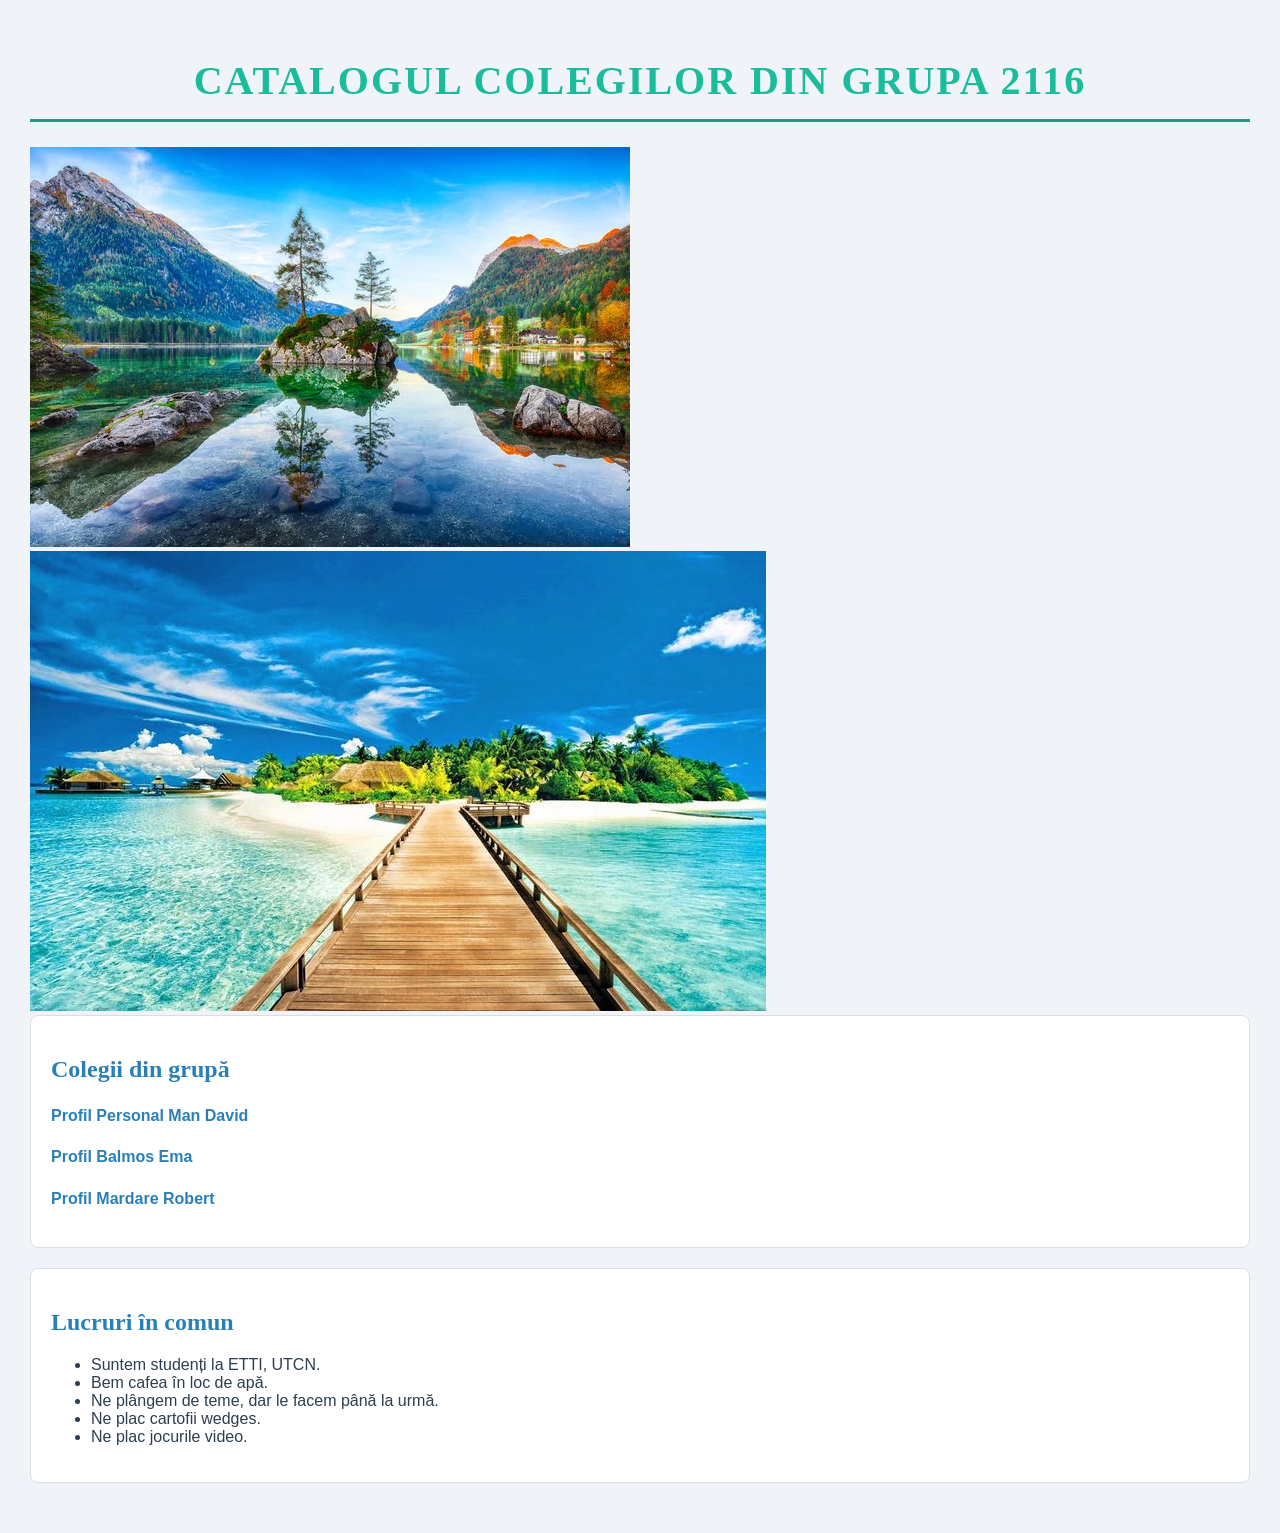
<file: index.html>
<!DOCTYPE html>
<html lang="ro">
<head>
  <meta charset="utf-8">
  <title>Catalog - Grupa 2116</title>
  <link rel="stylesheet" href="stil.css">
</head>
<body>


  <h1 id="titlu-catalog">Catalogul colegilor din grupa 2116</h1>
  <img src="imagini/pozaa.jpg" alt="O poza minunata">
<img src="imagini/poza2.jpg" alt="A doua poza minunata">

  <section class="sectiune-catalog">
    <h2>Colegii din grupă</h2>
    <nav>
      <p><a href="Profil_ManDavid.html"> Profil Personal Man David</a></p>
      <p><a href="Profil_BalmosEma.html"> Profil Balmos Ema</a></p>
      <p><a href="Profil_MardareRobert.html"> Profil Mardare Robert</a></p>
    </nav>
  </section>

  <section class="sectiune-catalog">
    <h2>Lucruri în comun</h2>
    <ul>
      <li>Suntem studenți la ETTI, UTCN.</li>
      <li>Bem cafea în loc de apă.</li>
      <li>Ne plângem de teme, dar le facem până la urmă.</li>
      <li>Ne plac cartofii wedges.</li>
      <li>Ne plac jocurile video.</li>
    </ul>
  </section>

</body>
</html>
</file>
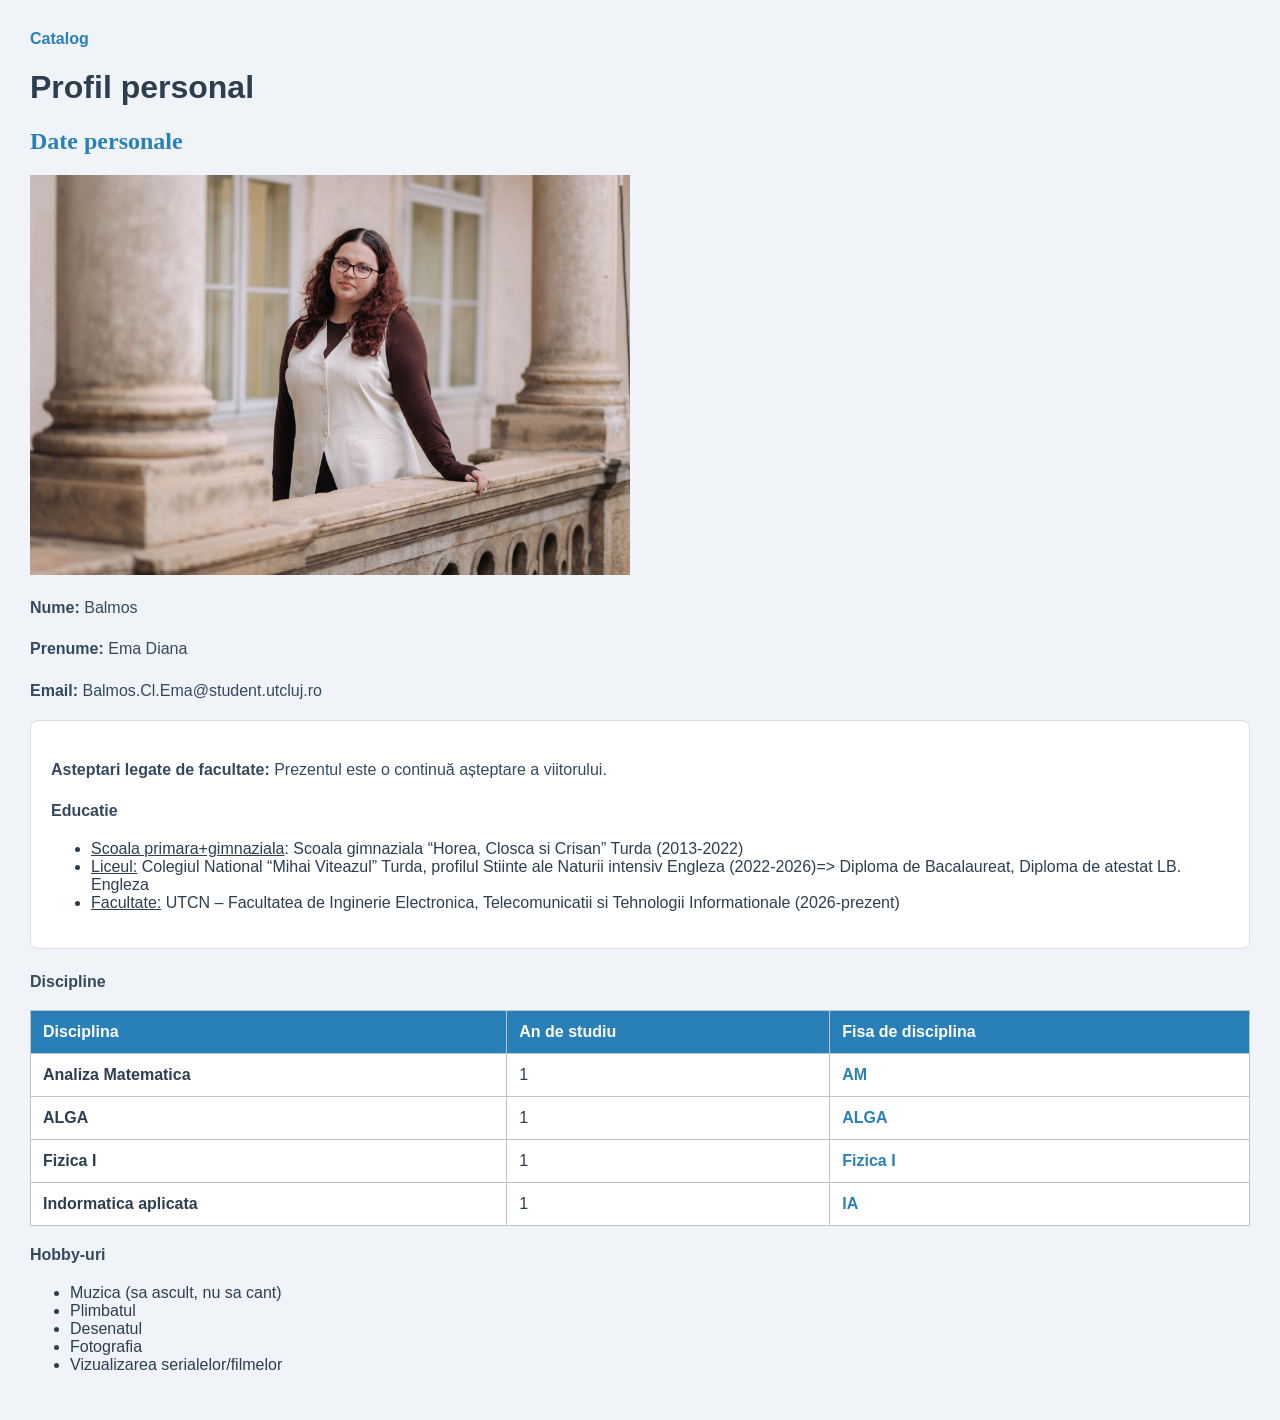
<file: Profil_BalmosEma.html>
<!DOCTYPE html>
<html lang="ro">
<head>
  <meta charset="utf-8">
  <title>Ema Diana</title>
   <link rel="stylesheet" href="stil.css">
</head>
<body>
<a href="index.html">Catalog</a>
  <h1>Profil personal</h1>
  <h2>Date personale</h2>
  <img src="imagini/Balmos_Ema.jpg" alt="Fotografia mea" width="600" height="400">
  <p><b>Nume:</b> Balmos</p>
  <p><b>Prenume:</b> Ema Diana</b></p>
  <p><b>Email:</b> Balmos.Cl.Ema@student.utcluj.ro</p>
  <section>
  <p><b>Asteptari legate de facultate:</b> Prezentul este o continuă așteptare a viitorului.</p>
  <p><b>Educatie</b></p>
  <ul>
      <li><u>Scoala primara+gimnaziala</u>: Scoala gimnaziala “Horea, Closca si Crisan” Turda (2013-2022)</li>
	  <li><u>Liceul:</u> Colegiul National “Mihai Viteazul” Turda, profilul Stiinte ale Naturii intensiv Engleza (2022-2026)=> Diploma de Bacalaureat, Diploma de atestat LB. Engleza</li>
	  <li><u>Facultate:</u> UTCN – Facultatea de Inginerie Electronica, Telecomunicatii si Tehnologii Informationale (2026-prezent)</li>
  </ul>
  </section>
  <p><b>Discipline</b></p>
  <table border="1">
    <tr>
	    <th><b>Disciplina</b></th>
		<th><b>An de studiu</b></th>
		<th><b>Fisa de disciplina</b></th>
	</tr>
	<tr>
	    <td><b>Analiza Matematica</b></td>
		<td>1</td>
		<td><a href="https://etti.utcluj.ro/files/Acasa/Site/FiseDisciplina/T1_An_I_II/01b.pdf">AM</a></td>
	</tr>
	<tr>
	    <td><b>ALGA</b></td>
		<td>1</td>
		<td><a href="https://etti.utcluj.ro/files/Acasa/Site/FiseDisciplina/T1_An_I_II/02b.pdf">ALGA</a></td>
	</tr>
	<tr>
	    <td><b>Fizica I</b></td>
		<td>1</td>
		<td><a href="https://etti.utcluj.ro/files/Acasa/Site/FiseDisciplina/T1_An_I_II/03b.pdf">Fizica I</a></td>
	</tr>
	<tr>
	    <td><b>Indormatica aplicata</b></td>
		<td>1</td>
		<td><a href="https://etti.utcluj.ro/files/Acasa/Site/FiseDisciplina/T1_An_I_II/06b.pdf">IA</a></td>
	</tr>
  </table>
  <p><b>Hobby-uri</b></p>
  <ul>
      <li>Muzica (sa ascult, nu sa cant)</li>
	  <li>Plimbatul</li>
	  <li>Desenatul</li>
	  <li>Fotografia</li>
	  <li>Vizualizarea serialelor/filmelor</li>
  </ul>
  
</body>
</html>
</file>
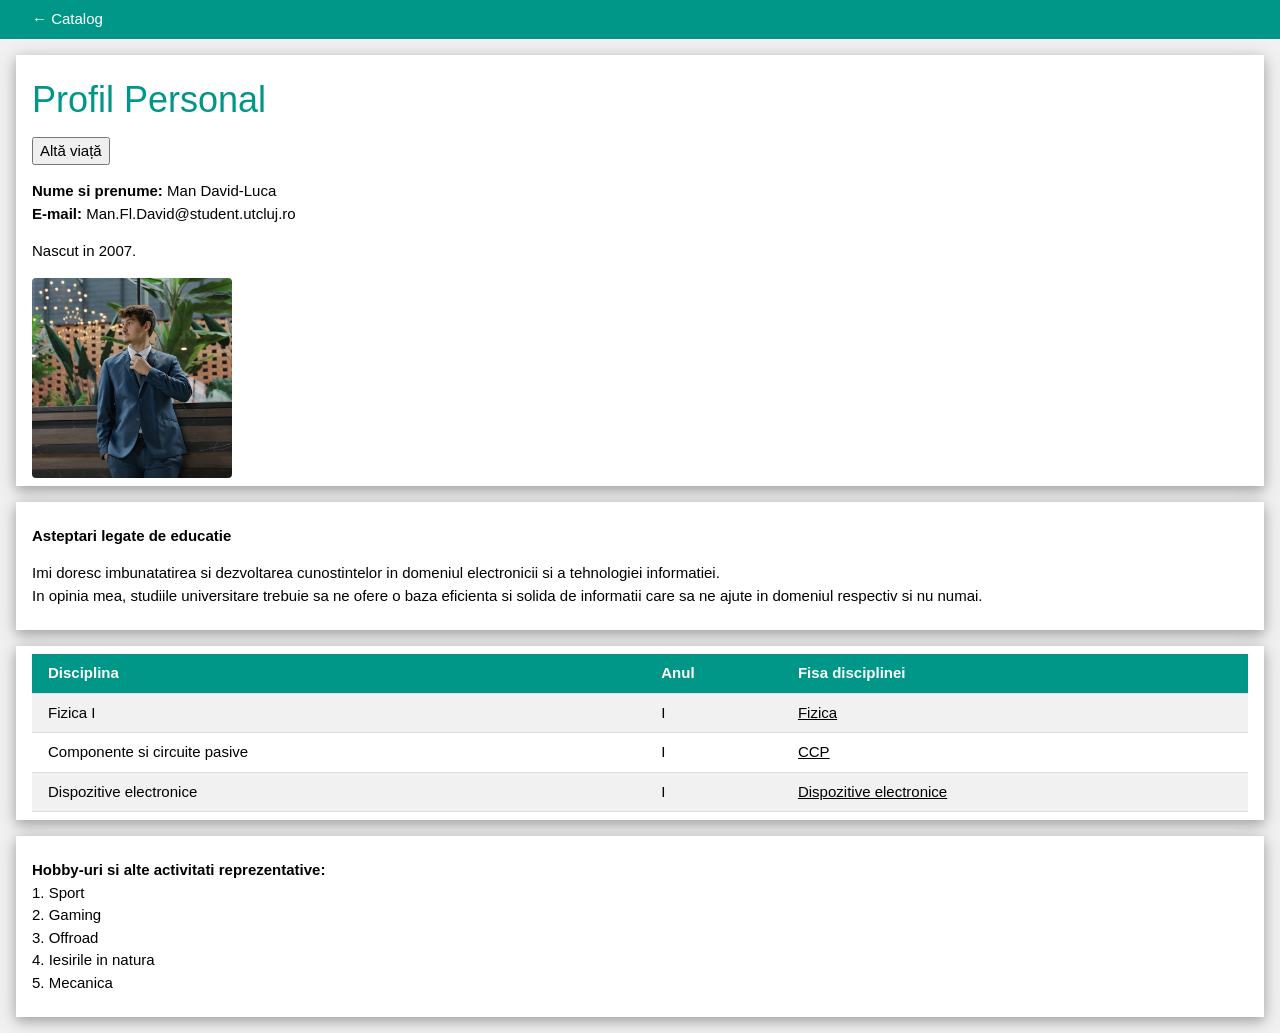
<file: Profil_ManDavid.html>
<!DOCTYPE html>
<head>
    <meta charset="utf-8">
    <title>Laborator 6 - Profil Personal</title>
    <link rel="stylesheet" href="https://www.w3schools.com/w3css/4/w3.css">
</head>
<body id="card" class="w3-light-grey">

    <div class="w3-container w3-teal">
        <a href="index.html" class="w3-button w3-teal w3-hover-dark-grey">← Catalog</a>
    </div>
    
    <div class="w3-container w3-white w3-card-4 w3-margin w3-padding">
        <h1 class="w3-text-teal">Profil Personal</h1>
        <button onclick="altaViata()">Altă viață</button>
        <p id="nume">
            <strong>Nume si prenume:</strong> Man David-Luca<br>
            <strong>E-mail:</strong> Man.Fl.David@student.utcluj.ro
        </p>
<p>
<p id="anWeb" onmouseover="arataVechimea()" onmouseout="arataAnul()">
  Nascut in 2007.
</p>
        <img id="poza" src ="imagini/fotografie.jpeg" alt="Fotografia mea" class="w3-round w3-image" style="max-width:200px;">
    </div>

    <div class="w3-container w3-white w3-card-4 w3-margin w3-padding">
        <p><strong>Asteptari legate de educatie</strong></p>
        <p id="pasiuni">
            Imi doresc imbunatatirea si dezvoltarea cunostintelor in domeniul electronicii si a tehnologiei informatiei.<br> 
            In opinia mea, studiile universitare trebuie sa ne ofere o baza eficienta si solida de informatii care sa ne ajute in domeniul respectiv si nu numai.
        </p>
    </div>

    <div class="w3-container w3-white w3-card-4 w3-margin w3-padding">
        <table class="w3-table w3-striped w3-bordered w3-hoverable">
            <tr class="w3-teal">
                <th>Disciplina</th>
                <th>Anul</th>
                <th>Fisa disciplinei</th>
            </tr>
            <tr>
                <td>Fizica I</td>
                <td>I</td>
                <td><a href="https://etti.utcluj.ro/files/Acasa/Site/FiseDisciplina/T1_An_I_II/03a.pdf" target="_blank">Fizica</a></td>
            </tr>
            <tr>
                <td>Componente si circuite pasive</td>
                <td>I</td>
                <td><a href="https://etti.utcluj.ro/files/Acasa/Site/FiseDisciplina/T1_An_I_II/05a.pdf" target="_blank">CCP</a></td>
            </tr>
            <tr>
                <td>Dispozitive electronice</td>
                <td>I</td>
                <td><a href="https://etti.utcluj.ro/files/Acasa/Site/FiseDisciplina/T1_An_I_II/12a.pdf" target="_blank">Dispozitive electronice</a></td>
            </tr>
        </table>
    </div>

    <div class="w3-container w3-white w3-card-4 w3-margin w3-padding">
        <p>
            <strong>Hobby-uri si alte activitati reprezentative:</strong><br>
            1. Sport<br>
            2. Gaming<br>
            3. Offroad<br>
            4. Iesirile in natura<br>
            5. Mecanica
        </p>
    </div>

</body>
</html>
<script>
function altaViata(){
document.getElementById('nume').textContent = 'Politist sef pe Botosani';
document.getElementById('pasiuni').innerHTML = '<li>stagiu de vara la academia de politie Bucuresti</li><li>Facultatea de drept</li>';
document.getElementById('poza').src = 'imagini/shared image.jpg';
document.getElementById('card').style.backgroundColor = '#1d2b3a';

}





  function arataVechimea() {
    const anCurent = new Date().getFullYear();
    const vechime = anCurent - 2007;
    document.getElementById('anWeb').textContent =
      'Varsta este de ' + vechime + ' de ani.';
  }
  function arataAnul() {
    document.getElementById('anWeb').textContent =
      'Nascut in 2007.';
  }
</script>
</file>
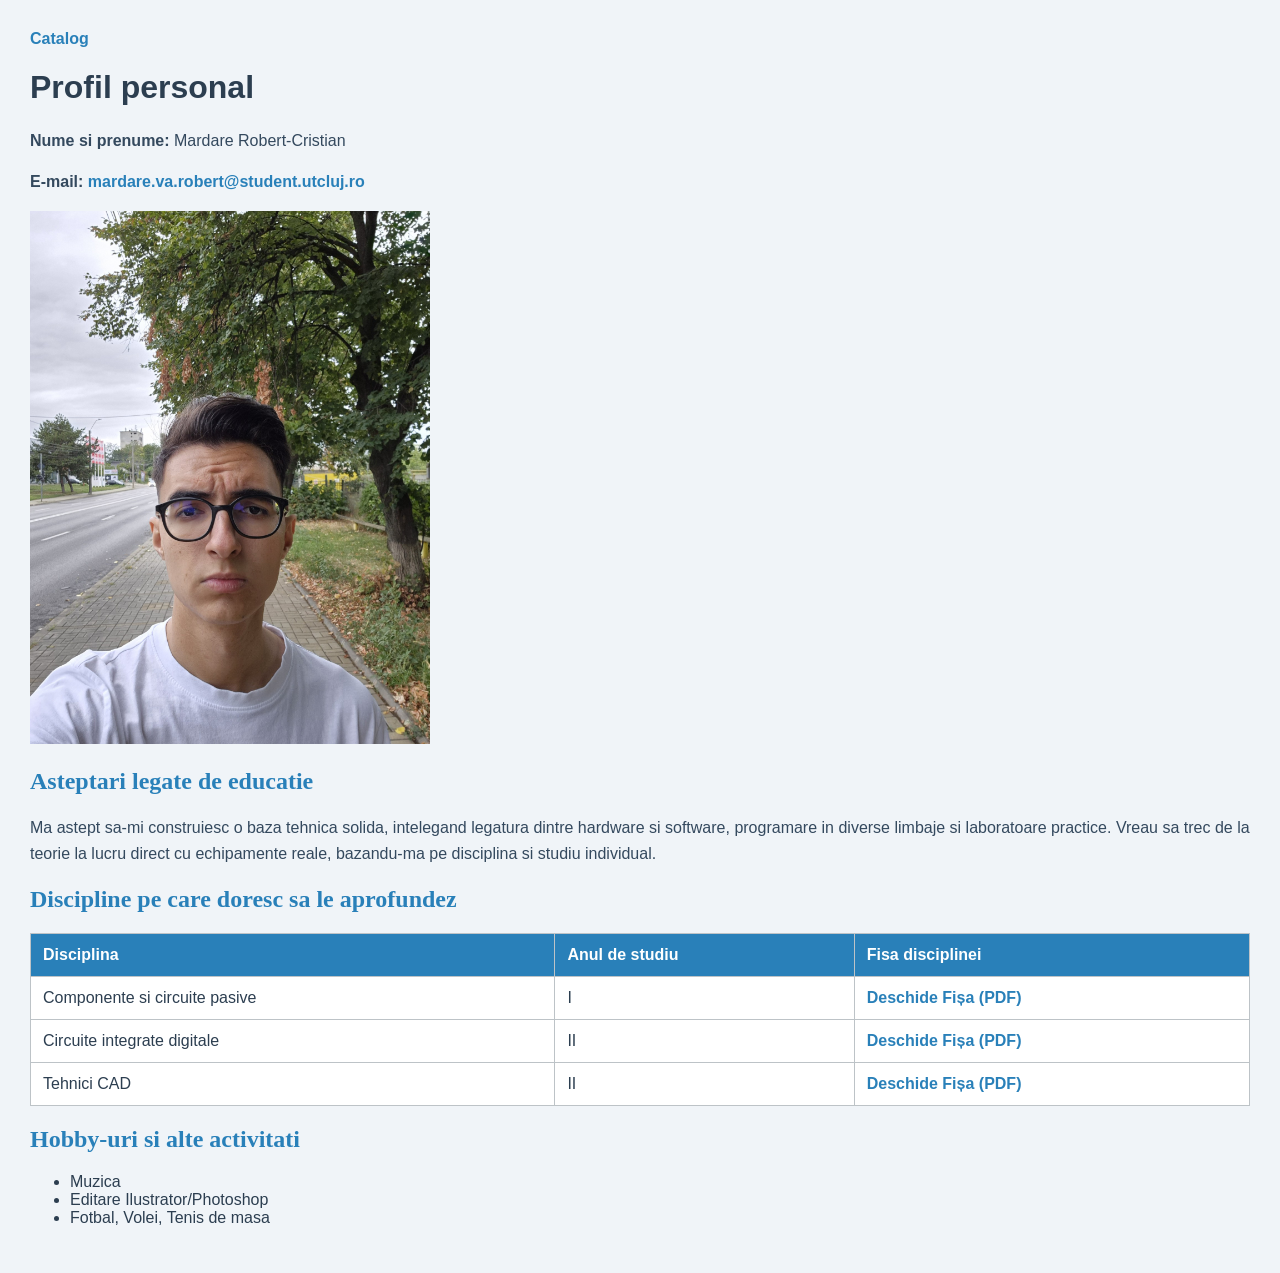
<file: Profil_MardareRobert.html>
<!DOCTYPE html>
<html lang="ro">
<head>
    <meta charset="UTF-8">
    <meta name="viewport" content="width=device-width, initial-scale=1.0">
    <title>Profil personal - Mardare Robert-Cristian</title>
	 <link rel="stylesheet" href="stil.css">
</head>
<body>
<a href="index.html">Catalog</a>
    <div>
        <h1>Profil personal</h1>
        <p><strong>Nume si prenume:</strong> Mardare Robert-Cristian</p>
        <p><strong>E-mail:</strong> <a href="mailto:mardare.va.robert@student.utcluj.ro">mardare.va.robert@student.utcluj.ro</a></p>
        
        <img src="imagini/Mardare_Robert.jpg" alt="Mardare Robert-Cristian" width=400>
    </div>

    <div>
        <h2>Asteptari legate de educatie</h2>
        <p>Ma astept sa-mi construiesc o baza tehnica solida, intelegand legatura dintre hardware si software, programare in diverse limbaje si laboratoare practice. Vreau sa trec de la teorie la lucru direct cu echipamente reale, bazandu-ma pe disciplina si studiu individual.</p>
    </div>

    <div>
        <h2>Discipline pe care doresc sa le aprofundez</h2>
        <table>
            <thead>
                <tr>
                    <th>Disciplina</th>
                    <th>Anul de studiu</th>
                    <th>Fisa disciplinei</th>
                </tr>
            </thead>
            <tbody>
                <tr>
                    <td>Componente si circuite pasive</td>
                    <td>I</td>
                    <td><a href="https://etti.utcluj.ro/files/Acasa/Site/FiseDisciplina/T1_An_I_II/05b.pdf" target="_blank">Deschide Fișa (PDF)</a></td>
                </tr>
                <tr>
                    <td>Circuite integrate digitale</td>
                    <td>II</td>
                    <td><a href="https://etti.utcluj.ro/files/Acasa/Site/FiseDisciplina/T1_An_I_II/19b.pdf" target="_blank">Deschide Fișa (PDF)</a></td>
                </tr>
                <tr>
                    <td>Tehnici CAD</td>
                    <td>II</td>
                    <td><a href="https://etti.utcluj.ro/files/Acasa/Site/FiseDisciplina/T1_An_I_II/28b.pdf" target="_blank">Deschide Fișa (PDF)</a></td>
                </tr>
            </tbody>
        </table>
    </div>

    <div>
        <h2>Hobby-uri si alte activitati</h2>
        <ul>
            <li>Muzica</li>
            <li>Editare Ilustrator/Photoshop</li>
            <li>Fotbal, Volei, Tenis de masa</li>
        </ul>
    </div>

</body>
</html>
</file>
<file: stil.css>
body {
    background-color: #f0f4f8;
    font-family: 'Segoe UI', Tahoma, Geneva, Verdana, sans-serif;
    color: #2c3e50;
    margin: 0;
    padding: 30px;
}

#titlu-catalog {
    color: #1abc9c;
    font-family: 'Georgia', serif;
    font-size: 2.5em;
    text-align: center;
    text-transform: uppercase;
    letter-spacing: 2px;
    border-bottom: 3px solid #16a085;
    padding-bottom: 15px;
    margin-bottom: 25px;
}

h2, h3 {
    color: #2980b9;
    font-family: 'Georgia', serif;
}

p {
    font-size: 16px;
    line-height: 1.6;
    color: #34495e;
}

section, .sectiune-catalog {
    background-color: #ffffff;
    padding: 20px;
    margin-bottom: 20px;
    border-radius: 8px;
    border: 1px solid #dcdde1;
}

table {
    width: 100%;
    border-collapse: collapse;
    margin-top: 15px;
    background-color: #ffffff;
}

table, th, td {
    border: 1px solid #bdc3c7;
    padding: 12px;
    text-align: left;
}

th {
    background-color: #2980b9;
    color: white;
}

.imagine-catalog {
    width: 200px;
    height: auto;
    border-radius: 50%;       
    border: 4px solid #1abc9c; 
    opacity: 0.9;             
    display: block;
    margin: 20px auto;         
}

.imagine-catalog:hover {
    opacity: 1.0;             
}

a {
    color: #2980b9;
    text-decoration: none;
    font-weight: bold;
}

a:hover {
    text-decoration: underline;
    color: #1abc9c;
}
</file>
